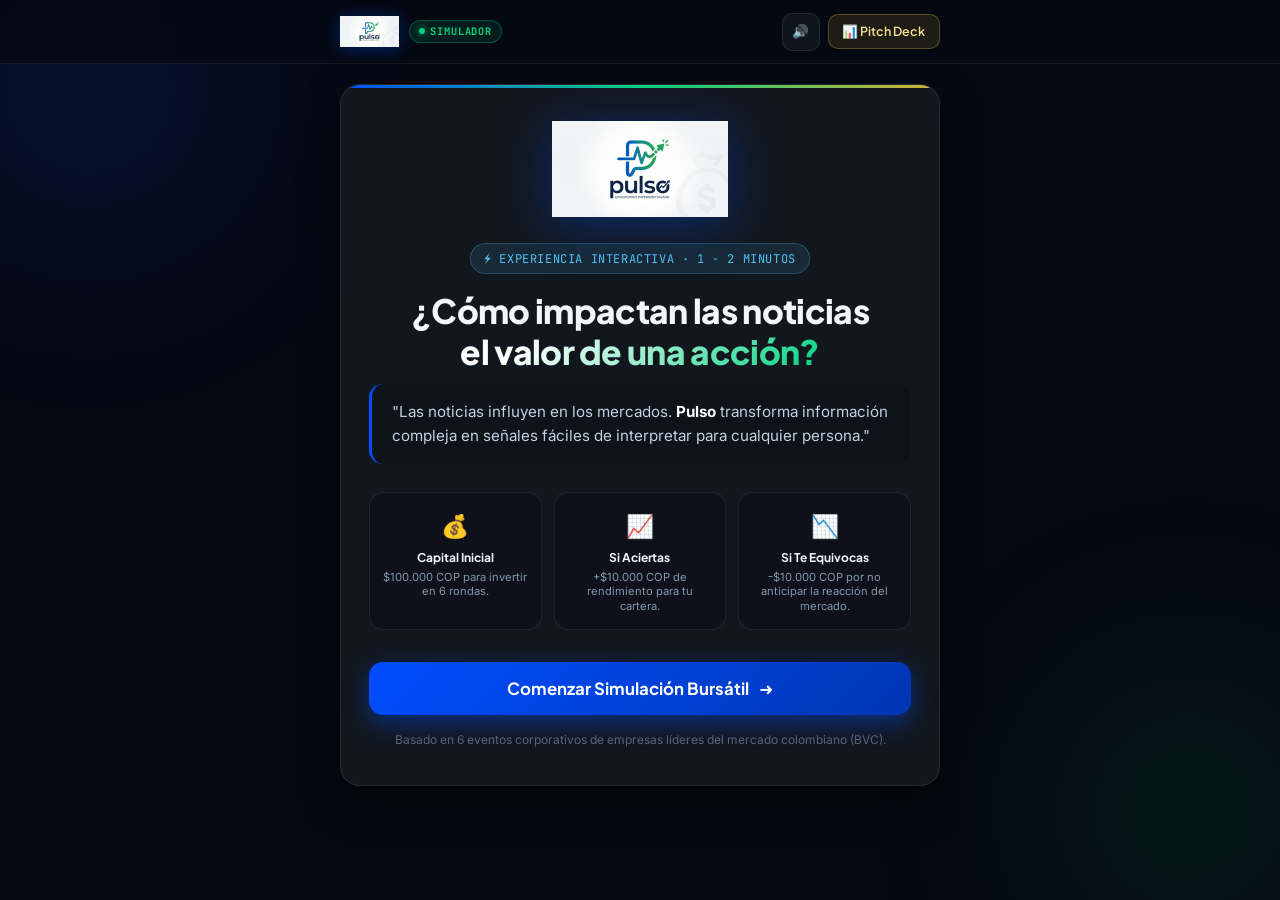
<file: simulador/index.html>
<!DOCTYPE html>
<html lang="es">

<head>
  <meta charset="UTF-8">
  <meta name="viewport" content="width=device-width, initial-scale=1.0, viewport-fit=cover">
  <title>Simulador Bursátil | Pulso — Educación e Inversión Guiada</title>
  <meta name="description"
    content="Minijuego interactivo de simulación bursátil de Pulso. Aprende cómo las noticias influyen en las acciones colombianas y descubre tu nivel de análisis de mercado.">

  <!-- Favicon -->
  <link rel="icon" type="image/png" href="assets/logo.png">

  <!-- Google Fonts: Plus Jakarta Sans, Inter, JetBrains Mono -->
  <link rel="preconnect" href="https://fonts.googleapis.com">
  <link rel="preconnect" href="https://fonts.gstatic.com" crossorigin>
  <link
    href="https://fonts.googleapis.com/css2?family=Inter:wght@300;400;500;600;700&family=JetBrains+Mono:wght@400;600;700;800&family=Plus+Jakarta+Sans:wght@500;600;700;800&display=swap"
    rel="stylesheet">

  <!-- Stylesheet -->
  <link rel="stylesheet" href="styles.css">
</head>

<body>

  <!-- Ambient Glowing Atmosphere -->
  <div class="ambient-glow" aria-hidden="true">
    <div class="glow-top-left"></div>
    <div class="glow-bottom-right"></div>
  </div>

  <!-- Confetti Canvas for High Scores -->
  <canvas id="confettiCanvas" aria-hidden="true"></canvas>

  <!-- Sticky App Header -->
  <header class="app-header" role="banner">
    <div class="header-container">
      <a href="../" class="brand-link" title="Volver al Pitch Deck de Pulso">
        <img src="assets/logo.png" alt="Pulso — Educación e Inversión Guiada" class="brand-logo">
        <span class="sim-badge">
          <span class="pulse-dot"></span>
          Simulador
        </span>
      </a>

      <div class="header-actions">
        <button class="icon-btn" id="btnToggleSound" title="Silenciar / Activar sonido" aria-label="Control de sonido">
          <span id="soundIcon">🔊</span>
        </button>
        <a href="../" class="deck-link-btn" title="Ver la presentación completa del Pitch Deck">
          <span>📊 Pitch Deck</span>
        </a>
      </div>
    </div>
  </header>

  <!-- Main Game Container -->
  <main class="app-main">

    <!-- ====================================================================
         SCREEN 1: ONBOARDING / WELCOME
         ==================================================================== -->
    <section class="view-screen active" id="screenWelcome" aria-labelledby="welcomeTitle">
      <div class="welcome-card">
        <div class="welcome-hero-img-wrap">
          <img src="assets/logo.png" alt="Pulso Logo" class="welcome-logo-large">
        </div>

        <div class="welcome-badge">
          <span>⚡ Experiencia Interactiva · 1 - 2 Minutos</span>
        </div>

        <h1 class="welcome-title" id="welcomeTitle">
          ¿Cómo impactan las noticias <br>
          <span class="gradient-text">el valor de una acción?</span>
        </h1>

        <div class="welcome-quote">
          "Las noticias influyen en los mercados. <strong>Pulso</strong> transforma información compleja en señales fáciles de interpretar para cualquier persona."
        </div>

        <div class="welcome-rules-grid">
          <div class="rule-card">
            <span class="rule-icon">💰</span>
            <span class="rule-title">Capital Inicial</span>
            <span class="rule-desc">$100.000 COP para invertir en 6 rondas.</span>
          </div>
          <div class="rule-card">
            <span class="rule-icon">📈</span>
            <span class="rule-title">Si Aciertas</span>
            <span class="rule-desc">+$10.000 COP de rendimiento para tu cartera.</span>
          </div>
          <div class="rule-card">
            <span class="rule-icon">📉</span>
            <span class="rule-title">Si Te Equivocas</span>
            <span class="rule-desc">-$10.000 COP por no anticipar la reacción del mercado.</span>
          </div>
        </div>

        <button class="welcome-cta-btn" id="btnStartSim">
          <span>Comenzar Simulación Bursátil</span>
          <span>➜</span>
        </button>

        <p class="welcome-footer-note">
          Basado en 6 eventos corporativos de empresas líderes del mercado colombiano (BVC).
        </p>
      </div>
    </section>

    <!-- ====================================================================
         SCREEN 2: GAMEPLAY (QUESTIONS 1 TO 6)
         ==================================================================== -->
    <section class="view-screen" id="screenGame" aria-labelledby="companyName">
      <!-- HUD Stats Bar -->
      <div class="game-hud" role="region" aria-label="Métricas de la ronda">
        <div class="hud-capital-box">
          <span class="hud-label">Capital Actual</span>
          <div class="hud-capital-amount">
            <span id="hudCapital">$100.000</span>
            <span class="hud-capital-delta" id="hudDelta">+10k</span>
          </div>
        </div>

        <div class="hud-progress-box">
          <span class="hud-round-counter">Ronda <span id="roundCurrent">1</span> de 6</span>
          <div class="stepped-progress-bar" id="progressBar">
            <div class="progress-step-pill current"></div>
            <div class="progress-step-pill"></div>
            <div class="progress-step-pill"></div>
            <div class="progress-step-pill"></div>
            <div class="progress-step-pill"></div>
            <div class="progress-step-pill"></div>
          </div>
        </div>
      </div>

      <!-- Main Trading Card -->
      <div class="game-card">
        <!-- Company Header Info -->
        <div class="company-header">
          <div class="company-meta">
            <div class="company-logo-wrap" id="companyLogoWrap">
              <img src="assets/iconos/bancolombia.svg" alt="Empresa" id="companyLogo">
            </div>
            <div class="company-info">
              <h2 class="company-name" id="companyName">Bancolombia</h2>
              <div class="company-tags">
                <span class="company-ticker" id="companyTicker">BCOL · BVC</span>
                <span class="company-sector" id="companySector">Banca & Finanzas</span>
              </div>
            </div>
          </div>

          <div class="company-market-price">
            <div class="market-price-val" id="marketPriceVal">$34.500 COP</div>
            <span class="market-price-change positive" id="marketPriceChange">+0.85% Hoy</span>
          </div>
        </div>

        <!-- Mini Interactive Stock Chart -->
        <div class="chart-container">
          <canvas id="stockChartCanvas"></canvas>
          <span class="chart-watermark">PULSO DATA · EN VIVO</span>
          <span class="chart-status-badge" id="chartStatusBadge">+3.4% ALZA</span>
        </div>

        <!-- News Terminal Strip -->
        <div class="news-terminal">
          <div class="news-terminal-badge">
            <span>📰 COMUNICADO CORPORATIVO</span>
          </div>
          <p class="news-headline-text" id="newsHeadline">
            Bancolombia anunció la apertura de 50 nuevos corresponsales bancarios y oficinas digitales en municipios donde anteriormente no tenía cobertura.
          </p>
        </div>

        <!-- Decision Prompt -->
        <div class="decision-prompt-wrap">
          <h3 class="decision-question">¿Sube o baja la acción?</h3>
          <p class="decision-hint">Anticipa cómo reaccionará el mercado frente a esta noticia</p>
        </div>

        <!-- Decision Action Buttons -->
        <div class="decision-buttons-grid">
          <button class="decision-btn btn-sube" id="btnSube" aria-label="Predecir que la acción SUBE">
            <span class="btn-arrow-icon">⬆</span>
            <span>SUBE</span>
            <span class="btn-key-hint">Tecla 1 o [↑]</span>
          </button>

          <button class="decision-btn btn-baja" id="btnBaja" aria-label="Predecir que la acción BAJA">
            <span class="btn-arrow-icon">⬇</span>
            <span>BAJA</span>
            <span class="btn-key-hint">Tecla 2 o [↓]</span>
          </button>
        </div>

        <!-- Signal Reveal Card (Hidden until decision) -->
        <div class="signal-reveal-card" id="signalRevealCard" role="region" aria-live="polite">
          <div class="signal-status-header">
            <div class="signal-status-badge" id="signalStatusBadge">
              <span id="signalStatusIcon">✅</span>
              <span id="signalStatusTitle">¡Correcto!</span>
            </div>
            <span class="signal-delta-amount" id="signalDeltaAmount">+$10.000 COP</span>
          </div>

          <p class="signal-impact-msg" id="signalImpactMsg">
            El mercado interpretó esta noticia como positiva para la compañía.
          </p>

          <!-- Pulso Signal Insight Box -->
          <div class="pulso-insight-box">
            <div class="insight-header">
              <span>💡 Señal Pulso</span>
            </div>
            <p class="insight-text" id="signalRationale">
              La expansión de cobertura suele interpretarse como una señal de crecimiento y mayores oportunidades de ingresos futuros.
            </p>
          </div>

          <!-- Advance Controls -->
          <div class="next-action-row">
            <span class="auto-timer-hint" id="autoTimerHint">Avanzando automáticamente...</span>
            <button class="btn-next-question" id="btnNextQuestion">
              <span>Siguiente Noticia</span>
              <span>➜</span>
            </button>
          </div>
        </div>
      </div>
    </section>

    <!-- ====================================================================
         SCREEN 3: FINAL SUMMARY & PERFORMANCE DASHBOARD
         ==================================================================== -->
    <section class="view-screen" id="screenResults" aria-labelledby="resultsTitle">
      <div class="results-card">
        <div class="results-header">
          <div class="results-main-badge">
            <span>🎯 Simulación Finalizada</span>
          </div>
          <h1 class="results-title" id="resultsTitle">Tu Desempeño Bursátil</h1>
          <p class="results-subtitle">Este fue el resultado de tus decisiones frente al mercado</p>
        </div>

        <!-- Assigned Level Badge Banner -->
        <div class="level-banner" id="levelBanner">
          <div class="level-icon-large" id="levelIcon">🏆</div>
          <div class="level-info">
            <span class="level-tag">Nivel Asignado</span>
            <h2 class="level-name" id="levelName">Gurú del Mercado</h2>
            <p class="level-desc" id="levelDesc">
              ¡Desempeño impecable! Tu lectura del mercado es sobresaliente. Estás listo para liderar tus decisiones financieras.
            </p>
          </div>
        </div>

        <!-- Key Metrics Grid -->
        <div class="metrics-grid">
          <div class="metric-tile full-width">
            <div>
              <div class="metric-label">Capital Final vs Inicial</div>
              <div class="metric-value" id="resCapitalFinal">$160.000 COP</div>
            </div>
            <div style="text-align: right;">
              <div class="metric-label">Rendimiento Total</div>
              <div class="metric-value" id="resCapitalPct">+60.0%</div>
              <div class="metric-sub positive" id="resNetDelta">+$60.000 COP</div>
            </div>
          </div>

          <div class="metric-tile">
            <div class="metric-label">Aciertos</div>
            <div class="metric-value" style="color: var(--verde-ganancia);" id="resAciertos">6 de 6</div>
          </div>

          <div class="metric-tile">
            <div class="metric-label">Errores</div>
            <div class="metric-value" style="color: var(--rojo-perdida);" id="resErrores">0 de 6</div>
          </div>

          <div class="metric-tile">
            <div class="metric-label">Precisión</div>
            <div class="metric-value" style="color: var(--cyan-secundario);" id="resPrecision">100%</div>
          </div>

          <div class="metric-tile">
            <div class="metric-label">Capital Inicial</div>
            <div class="metric-value" style="color: var(--text-muted);">$100.000 COP</div>
          </div>
        </div>

        <!-- Decision Breakdown Review Accordion -->
        <div class="review-section">
          <button class="review-toggle-btn" id="btnToggleReview" aria-expanded="false">
            <span>📋 Ver análisis detallado de tus 6 decisiones</span>
            <span id="reviewArrow">▼</span>
          </button>
          <div class="review-list" id="reviewList">
            <!-- Dynamically populated in script.js -->
          </div>
        </div>

        <!-- Strategic Pulso Demonstration Pitch -->
        <div class="strategic-card">
          <h3 class="strategic-title">⚡ ¿Qué demostró esta simulación?</h3>
          <p class="strategic-text">
            Las noticias mueven los mercados minuto a minuto. Analizar informes de decenas de páginas requiere tiempo y experiencia técnica. <strong>Pulso</strong> democratiza ese análisis: procesa datos complejos y te entrega señales claras, rápidas y accionables para cuidar y hacer crecer tu patrimonio.
          </p>
        </div>

        <!-- Action CTAs -->
        <div class="results-actions-grid">
          <button class="action-btn-primary" id="btnRestart">
            <span>🔄 Jugar de nuevo</span>
          </button>

          <a href="../" class="action-btn-gold">
            <span>📊 Ver Pitch Deck para Inversionistas</span>
          </a>

          <button class="action-btn-secondary" id="btnShare">
            <span>🔗 Compartir mi resultado</span>
          </button>
        </div>
      </div>
    </section>

  </main>

  <!-- Toast Notification Feedback -->
  <div class="toast-notice" id="toastNotice" role="status" aria-live="polite">
    <span>✅</span>
    <span id="toastMsg">¡Resultado copiado al portapapeles!</span>
  </div>

  <!-- Game Logic Script -->
  <script src="script.js"></script>
</body>

</html>
</file>
<file: simulador/styles.css>
/* ==========================================================================
   SIMULADOR BURSÁTIL PULSO — HOJA DE ESTILOS PRINCIPAL
   Identidad visual:
     --azul-pulso: #004DFF
     --verde-crecimiento: #00D27F (Ganancias: #00C853)
     --rojo-perdida: #FF5252
     --oro-financiero: #D4AF37
     --gris-guiado: #808080
   Estética: TradingView / Robinhood / Linear / Dark Mode Glassmorphism
   ========================================================================== */

:root {
  /* Brand Tokens */
  --azul-pulso: #004DFF;
  --azul-pulso-light: #2A6CFF;
  --azul-pulso-glow: rgba(0, 77, 255, 0.35);
  
  --verde-crecimiento: #00D27F;
  --verde-ganancia: #00C853;
  --verde-glow: rgba(0, 210, 127, 0.35);
  --verde-surface: rgba(0, 210, 127, 0.12);
  --verde-border: rgba(0, 210, 127, 0.35);

  --rojo-perdida: #FF5252;
  --rojo-glow: rgba(255, 82, 82, 0.35);
  --rojo-surface: rgba(255, 82, 82, 0.12);
  --rojo-border: rgba(255, 82, 82, 0.35);

  --oro-financiero: #D4AF37;
  --oro-glow: rgba(212, 175, 55, 0.35);
  --oro-surface: rgba(212, 175, 55, 0.12);
  --oro-border: rgba(212, 175, 55, 0.35);

  --cyan-secundario: #4FC3F7;
  --gris-guiado: #808080;

  /* Surfaces & Dark Atmosphere */
  --bg-deep: #050912;
  --bg-main: #0D1117;
  --bg-card: rgba(22, 27, 34, 0.82);
  --bg-card-hover: rgba(28, 35, 45, 0.92);
  --bg-card-inner: rgba(13, 17, 23, 0.7);
  --border-subtle: rgba(255, 255, 255, 0.08);
  --border-active: rgba(0, 77, 255, 0.45);
  --border-hover: rgba(255, 255, 255, 0.18);

  /* Typography Colors */
  --text-pure: #FFFFFF;
  --text-title: #F3F7FC;
  --text-body: #C2D1E0;
  --text-muted: #8397AB;
  --text-dim: #546678;

  /* Typography Families */
  --font-display: 'Plus Jakarta Sans', system-ui, -apple-system, sans-serif;
  --font-body: 'Inter', -apple-system, BlinkMacSystemFont, 'Segoe UI', Roboto, sans-serif;
  --font-mono: 'JetBrains Mono', monospace;

  /* Curves & Timing */
  --ease-out-expo: cubic-bezier(0.16, 1, 0.3, 1);
  --ease-spring: cubic-bezier(0.34, 1.56, 0.64, 1);
  --dur-fast: 0.2s;
  --dur-med: 0.4s;
  --dur-slow: 0.8s;

  /* Layout */
  --container-max-w: 640px;
  --header-height: 64px;
  --radius-lg: 20px;
  --radius-md: 14px;
  --radius-sm: 10px;
  --radius-full: 9999px;
}

/* Reset & Base Setup */
*,
*::before,
*::after {
  box-sizing: border-box;
  margin: 0;
  padding: 0;
}

html {
  font-size: 16px;
  scroll-behavior: smooth;
  color-scheme: dark;
  -webkit-text-size-adjust: 100%;
}

body {
  min-height: 100vh;
  margin: 0;
  font-family: var(--font-body);
  background-color: var(--bg-deep);
  color: var(--text-body);
  overflow-x: hidden;
  -webkit-font-smoothing: antialiased;
  -moz-osx-font-smoothing: grayscale;
  line-height: 1.5;
  display: flex;
  flex-direction: column;
}

/* Atmospheric Glowing Lights */
.ambient-glow {
  position: fixed;
  inset: 0;
  pointer-events: none;
  z-index: 0;
  overflow: hidden;
}

.glow-top-left {
  position: absolute;
  top: -150px;
  left: -150px;
  width: 480px;
  height: 480px;
  background: radial-gradient(circle, var(--azul-pulso-glow) 0%, rgba(0, 77, 255, 0) 70%);
  filter: blur(80px);
  opacity: 0.55;
  border-radius: 50%;
}

.glow-bottom-right {
  position: absolute;
  bottom: -150px;
  right: -150px;
  width: 480px;
  height: 480px;
  background: radial-gradient(circle, var(--verde-glow) 0%, rgba(0, 210, 127, 0) 70%);
  filter: blur(90px);
  opacity: 0.35;
  border-radius: 50%;
}

/* Confetti Canvas for Victory */
#confettiCanvas {
  position: fixed;
  inset: 0;
  pointer-events: none;
  z-index: 100;
  width: 100%;
  height: 100%;
}

/* Top Sticky Navigation Header */
.app-header {
  position: sticky;
  top: 0;
  left: 0;
  right: 0;
  height: var(--header-height);
  z-index: 50;
  background: rgba(5, 9, 18, 0.85);
  backdrop-filter: blur(20px);
  -webkit-backdrop-filter: blur(20px);
  border-bottom: 1px solid var(--border-subtle);
  display: flex;
  align-items: center;
}

.header-container {
  width: 100%;
  max-width: var(--container-max-w);
  margin: 0 auto;
  padding: 0 1.25rem;
  display: flex;
  align-items: center;
  justify-content: space-between;
}

.brand-link {
  display: flex;
  align-items: center;
  gap: 0.65rem;
  text-decoration: none;
}

.brand-logo {
  height: 32px;
  width: auto;
  object-fit: contain;
  filter: drop-shadow(0 2px 8px rgba(0, 77, 255, 0.4));
}

.sim-badge {
  font-family: var(--font-mono);
  font-size: 0.65rem;
  font-weight: 700;
  letter-spacing: 0.08em;
  text-transform: uppercase;
  color: var(--verde-crecimiento);
  background: rgba(0, 210, 127, 0.1);
  border: 1px solid rgba(0, 210, 127, 0.3);
  padding: 0.2rem 0.55rem;
  border-radius: var(--radius-full);
  display: flex;
  align-items: center;
  gap: 0.35rem;
}

.pulse-dot {
  width: 6px;
  height: 6px;
  background-color: var(--verde-crecimiento);
  border-radius: 50%;
  box-shadow: 0 0 8px var(--verde-crecimiento);
  animation: pulseLive 1.8s infinite ease-in-out;
}

@keyframes pulseLive {
  0%, 100% {
    transform: scale(1);
    opacity: 1;
  }
  50% {
    transform: scale(1.4);
    opacity: 0.5;
  }
}

.header-actions {
  display: flex;
  align-items: center;
  gap: 0.5rem;
}

.icon-btn {
  background: rgba(255, 255, 255, 0.05);
  border: 1px solid var(--border-subtle);
  color: var(--text-muted);
  width: 38px;
  height: 38px;
  border-radius: var(--radius-sm);
  display: flex;
  align-items: center;
  justify-content: center;
  cursor: pointer;
  transition: all var(--dur-fast) var(--ease-out-expo);
}

.icon-btn:hover {
  background: rgba(255, 255, 255, 0.12);
  color: var(--text-pure);
  border-color: var(--border-hover);
  transform: translateY(-1px);
}

.deck-link-btn {
  font-family: var(--font-display);
  font-size: 0.78rem;
  font-weight: 600;
  padding: 0.45rem 0.85rem;
  background: rgba(212, 175, 55, 0.12);
  color: #F6E294;
  border: 1px solid var(--oro-border);
  border-radius: var(--radius-sm);
  text-decoration: none;
  display: inline-flex;
  align-items: center;
  gap: 0.4rem;
  transition: all var(--dur-fast) var(--ease-out-expo);
}

.deck-link-btn:hover {
  background: rgba(212, 175, 55, 0.22);
  color: #FFF2B8;
  border-color: var(--oro-financiero);
  transform: translateY(-1px);
}

/* App Main Content Container */
.app-main {
  flex: 1;
  position: relative;
  z-index: 1;
  display: flex;
  flex-direction: column;
  align-items: center;
  width: 100%;
  max-width: var(--container-max-w);
  margin: 0 auto;
  padding: 1.25rem 1.25rem 2.5rem;
}

/* Dynamic Views Visibility */
.view-screen {
  width: 100%;
  display: none;
  opacity: 0;
  transform: translateY(14px);
  transition: opacity 0.35s ease, transform 0.35s var(--ease-out-expo);
}

.view-screen.active {
  display: block;
  opacity: 1;
  transform: translateY(0);
}

/* ==========================================================================
   VIEW 1: ONBOARDING / WELCOME SCREEN
   ========================================================================== */
.welcome-card {
  background: var(--bg-card);
  backdrop-filter: blur(16px);
  -webkit-backdrop-filter: blur(16px);
  border: 1px solid var(--border-subtle);
  border-radius: var(--radius-lg);
  padding: 2.25rem 1.75rem;
  text-align: center;
  box-shadow: 0 16px 40px rgba(0, 0, 0, 0.45);
  position: relative;
  overflow: hidden;
}

.welcome-card::before {
  content: '';
  position: absolute;
  top: 0;
  left: 0;
  right: 0;
  height: 3px;
  background: linear-gradient(90deg, var(--azul-pulso), var(--verde-crecimiento), var(--oro-financiero));
}

.welcome-hero-img-wrap {
  margin-bottom: 1.25rem;
  position: relative;
  display: inline-block;
}

.welcome-logo-large {
  max-width: 220px;
  width: 80%;
  height: auto;
  filter: drop-shadow(0 8px 24px rgba(0, 77, 255, 0.35));
  animation: floatSubtle 4s infinite ease-in-out alternate;
}

@keyframes floatSubtle {
  0% { transform: translateY(0); }
  100% { transform: translateY(-6px); }
}

.welcome-badge {
  display: inline-flex;
  align-items: center;
  gap: 0.5rem;
  font-family: var(--font-mono);
  font-size: 0.75rem;
  color: var(--cyan-secundario);
  background: rgba(79, 195, 247, 0.1);
  border: 1px solid rgba(79, 195, 247, 0.25);
  padding: 0.35rem 0.85rem;
  border-radius: var(--radius-full);
  margin-bottom: 1rem;
  letter-spacing: 0.05em;
  text-transform: uppercase;
}

.welcome-title {
  font-family: var(--font-display);
  font-size: clamp(1.6rem, 5vw, 2.1rem);
  font-weight: 800;
  color: var(--text-title);
  line-height: 1.2;
  margin-bottom: 0.85rem;
  letter-spacing: -0.02em;
}

.welcome-title .gradient-text {
  background: linear-gradient(135deg, #FFFFFF 20%, var(--verde-crecimiento) 100%);
  -webkit-background-clip: text;
  -webkit-text-fill-color: transparent;
}

.welcome-quote {
  font-size: 0.95rem;
  color: var(--text-body);
  line-height: 1.55;
  margin-bottom: 1.75rem;
  background: var(--bg-card-inner);
  padding: 1rem 1.25rem;
  border-radius: var(--radius-md);
  border-left: 3px solid var(--azul-pulso);
  text-align: left;
}

.welcome-quote strong {
  color: var(--text-pure);
}

.welcome-rules-grid {
  display: grid;
  grid-template-columns: repeat(3, 1fr);
  gap: 0.75rem;
  margin-bottom: 2rem;
  text-align: left;
}

.rule-card {
  background: var(--bg-card-inner);
  border: 1px solid var(--border-subtle);
  border-radius: var(--radius-md);
  padding: 1rem 0.75rem;
  display: flex;
  flex-direction: column;
  align-items: center;
  text-align: center;
  transition: transform var(--dur-fast) ease;
}

.rule-card:hover {
  transform: translateY(-2px);
  border-color: var(--border-hover);
}

.rule-icon {
  font-size: 1.4rem;
  margin-bottom: 0.4rem;
}

.rule-title {
  font-family: var(--font-display);
  font-size: 0.75rem;
  font-weight: 700;
  color: var(--text-title);
  margin-bottom: 0.2rem;
}

.rule-desc {
  font-size: 0.7rem;
  color: var(--text-muted);
  line-height: 1.3;
}

.welcome-cta-btn {
  width: 100%;
  font-family: var(--font-display);
  font-size: 1.05rem;
  font-weight: 700;
  padding: 1rem 1.5rem;
  background: linear-gradient(135deg, var(--azul-pulso), #0036B3);
  color: #FFFFFF;
  border: none;
  border-radius: var(--radius-md);
  cursor: pointer;
  display: flex;
  align-items: center;
  justify-content: center;
  gap: 0.65rem;
  box-shadow: 0 8px 24px rgba(0, 77, 255, 0.45);
  transition: all var(--dur-fast) var(--ease-out-expo);
  text-decoration: none;
}

.welcome-cta-btn:hover {
  background: linear-gradient(135deg, var(--azul-pulso-light), var(--azul-pulso));
  box-shadow: 0 12px 30px rgba(0, 77, 255, 0.65);
  transform: translateY(-2px);
}

.welcome-cta-btn:active {
  transform: translateY(1px);
}

.welcome-footer-note {
  margin-top: 1rem;
  font-size: 0.75rem;
  color: var(--text-dim);
}

/* ==========================================================================
   VIEW 2: GAMEPLAY / QUESTION SCREEN
   ========================================================================== */

/* HUD Stats Bar */
.game-hud {
  width: 100%;
  background: var(--bg-card);
  backdrop-filter: blur(16px);
  -webkit-backdrop-filter: blur(16px);
  border: 1px solid var(--border-subtle);
  border-radius: var(--radius-md);
  padding: 0.85rem 1.15rem;
  margin-bottom: 1rem;
  display: flex;
  align-items: center;
  justify-content: space-between;
}

.hud-capital-box {
  display: flex;
  flex-direction: column;
}

.hud-label {
  font-family: var(--font-mono);
  font-size: 0.65rem;
  font-weight: 600;
  color: var(--text-muted);
  text-transform: uppercase;
  letter-spacing: 0.08em;
}

.hud-capital-amount {
  font-family: var(--font-mono);
  font-size: 1.35rem;
  font-weight: 800;
  color: var(--text-pure);
  display: flex;
  align-items: center;
  gap: 0.4rem;
  transition: color 0.3s ease;
}

.hud-capital-delta {
  font-size: 0.75rem;
  font-weight: 700;
  padding: 0.15rem 0.45rem;
  border-radius: var(--radius-full);
  opacity: 0;
  transform: translateY(-4px);
  transition: all 0.35s var(--ease-spring);
}

.hud-capital-delta.show-up {
  opacity: 1;
  transform: translateY(0);
  background: var(--verde-surface);
  color: var(--verde-ganancia);
}

.hud-capital-delta.show-down {
  opacity: 1;
  transform: translateY(0);
  background: var(--rojo-surface);
  color: var(--rojo-perdida);
}

.hud-progress-box {
  display: flex;
  flex-direction: column;
  align-items: flex-end;
  min-width: 120px;
}

.hud-round-counter {
  font-family: var(--font-display);
  font-size: 0.78rem;
  font-weight: 700;
  color: var(--text-title);
  margin-bottom: 0.35rem;
}

.stepped-progress-bar {
  display: flex;
  gap: 4px;
  width: 100%;
}

.progress-step-pill {
  flex: 1;
  height: 4px;
  background: rgba(255, 255, 255, 0.12);
  border-radius: var(--radius-full);
  transition: all 0.3s ease;
}

.progress-step-pill.completed {
  background: var(--azul-pulso);
}

.progress-step-pill.correct {
  background: var(--verde-crecimiento);
  box-shadow: 0 0 6px var(--verde-glow);
}

.progress-step-pill.incorrect {
  background: var(--rojo-perdida);
  box-shadow: 0 0 6px var(--rojo-glow);
}

.progress-step-pill.current {
  background: #FFFFFF;
  box-shadow: 0 0 8px rgba(255, 255, 255, 0.6);
}

/* Trading Card Container */
.game-card {
  width: 100%;
  background: var(--bg-card);
  backdrop-filter: blur(16px);
  -webkit-backdrop-filter: blur(16px);
  border: 1px solid var(--border-subtle);
  border-radius: var(--radius-lg);
  padding: 1.25rem;
  box-shadow: 0 16px 36px rgba(0, 0, 0, 0.4);
  position: relative;
  overflow: hidden;
}

/* Company Header Strip */
.company-header {
  display: flex;
  align-items: center;
  justify-content: space-between;
  margin-bottom: 1rem;
  padding-bottom: 0.85rem;
  border-bottom: 1px solid var(--border-subtle);
}

.company-meta {
  display: flex;
  align-items: center;
  gap: 0.85rem;
}

.company-logo-wrap {
  width: 44px;
  height: 44px;
  border-radius: var(--radius-md);
  background: var(--bg-card-inner);
  border: 1px solid var(--border-subtle);
  display: flex;
  align-items: center;
  justify-content: center;
  overflow: hidden;
}

.company-logo-wrap img,
.company-logo-wrap svg {
  width: 32px;
  height: 32px;
  object-fit: contain;
}

.company-info {
  display: flex;
  flex-direction: column;
}

.company-name {
  font-family: var(--font-display);
  font-size: 1.05rem;
  font-weight: 700;
  color: var(--text-title);
  line-height: 1.2;
}

.company-tags {
  display: flex;
  align-items: center;
  gap: 0.45rem;
  margin-top: 0.2rem;
}

.company-ticker {
  font-family: var(--font-mono);
  font-size: 0.7rem;
  font-weight: 700;
  color: var(--cyan-secundario);
}

.company-sector {
  font-size: 0.68rem;
  color: var(--text-muted);
}

.company-market-price {
  text-align: right;
}

.market-price-val {
  font-family: var(--font-mono);
  font-size: 0.95rem;
  font-weight: 700;
  color: var(--text-title);
}

.market-price-change {
  font-family: var(--font-mono);
  font-size: 0.72rem;
  font-weight: 600;
  display: block;
}

.market-price-change.positive {
  color: var(--verde-crecimiento);
}

.market-price-change.negative {
  color: var(--rojo-perdida);
}

/* Stock Mini-Chart Container */
.chart-container {
  width: 100%;
  height: 130px;
  background: var(--bg-card-inner);
  border: 1px solid var(--border-subtle);
  border-radius: var(--radius-md);
  margin-bottom: 1rem;
  position: relative;
  overflow: hidden;
}

#stockChartCanvas {
  width: 100%;
  height: 100%;
  display: block;
}

.chart-watermark {
  position: absolute;
  top: 8px;
  right: 12px;
  font-family: var(--font-mono);
  font-size: 0.65rem;
  color: var(--text-dim);
  pointer-events: none;
  text-transform: uppercase;
}

.chart-status-badge {
  position: absolute;
  bottom: 8px;
  left: 12px;
  font-family: var(--font-mono);
  font-size: 0.7rem;
  font-weight: 700;
  padding: 0.15rem 0.5rem;
  border-radius: var(--radius-full);
  opacity: 0;
  transition: opacity 0.3s ease;
}

.chart-status-badge.active-bull {
  opacity: 1;
  background: var(--verde-surface);
  color: var(--verde-ganancia);
  border: 1px solid var(--verde-border);
}

.chart-status-badge.active-bear {
  opacity: 1;
  background: var(--rojo-surface);
  color: var(--rojo-perdida);
  border: 1px solid var(--rojo-border);
}

/* News Terminal Card */
.news-terminal {
  background: rgba(13, 17, 23, 0.95);
  border: 1px solid rgba(255, 255, 255, 0.1);
  border-radius: var(--radius-md);
  padding: 1rem 1.15rem;
  margin-bottom: 1.25rem;
  position: relative;
}

.news-terminal-badge {
  display: inline-flex;
  align-items: center;
  gap: 0.4rem;
  font-family: var(--font-mono);
  font-size: 0.65rem;
  font-weight: 700;
  color: var(--oro-financiero);
  text-transform: uppercase;
  letter-spacing: 0.06em;
  margin-bottom: 0.5rem;
}

.news-headline-text {
  font-size: 0.92rem;
  font-weight: 500;
  color: var(--text-title);
  line-height: 1.5;
}

/* Decision Prompt Area */
.decision-prompt-wrap {
  text-align: center;
  margin-bottom: 0.75rem;
}

.decision-question {
  font-family: var(--font-display);
  font-size: 1.15rem;
  font-weight: 800;
  color: var(--text-pure);
  letter-spacing: -0.01em;
}

.decision-hint {
  font-size: 0.75rem;
  color: var(--text-muted);
  margin-top: 0.2rem;
}

/* Big Mobile-First Decision Buttons */
.decision-buttons-grid {
  display: grid;
  grid-template-columns: 1fr 1fr;
  gap: 0.85rem;
  margin-bottom: 1rem;
}

.decision-btn {
  position: relative;
  font-family: var(--font-display);
  font-size: 1.1rem;
  font-weight: 800;
  padding: 1.1rem 1rem;
  border-radius: var(--radius-md);
  cursor: pointer;
  display: flex;
  flex-direction: column;
  align-items: center;
  justify-content: center;
  gap: 0.25rem;
  border: 2px solid transparent;
  transition: all var(--dur-fast) var(--ease-out-expo);
  user-select: none;
  -webkit-tap-highlight-color: transparent;
}

.decision-btn .btn-arrow-icon {
  font-size: 1.4rem;
  line-height: 1;
  transition: transform var(--dur-fast) ease;
}

.decision-btn .btn-key-hint {
  font-family: var(--font-mono);
  font-size: 0.65rem;
  font-weight: 600;
  color: rgba(255, 255, 255, 0.6);
  text-transform: uppercase;
  letter-spacing: 0.05em;
}

/* SUBE Button */
.decision-btn.btn-sube {
  background: linear-gradient(135deg, rgba(0, 210, 127, 0.15), rgba(0, 168, 80, 0.25));
  border-color: rgba(0, 210, 127, 0.4);
  color: #55FFA6;
  box-shadow: 0 4px 16px rgba(0, 210, 127, 0.15);
}

.decision-btn.btn-sube:hover:not(:disabled) {
  background: linear-gradient(135deg, rgba(0, 210, 127, 0.28), rgba(0, 200, 83, 0.4));
  border-color: var(--verde-ganancia);
  color: #FFFFFF;
  box-shadow: 0 8px 24px rgba(0, 210, 127, 0.35);
  transform: translateY(-2px);
}

.decision-btn.btn-sube:hover:not(:disabled) .btn-arrow-icon {
  transform: translateY(-3px);
}

.decision-btn.btn-sube:active:not(:disabled) {
  transform: translateY(1px);
}

/* BAJA Button */
.decision-btn.btn-baja {
  background: linear-gradient(135deg, rgba(255, 82, 82, 0.15), rgba(210, 40, 40, 0.25));
  border-color: rgba(255, 82, 82, 0.4);
  color: #FFA3A3;
  box-shadow: 0 4px 16px rgba(255, 82, 82, 0.15);
}

.decision-btn.btn-baja:hover:not(:disabled) {
  background: linear-gradient(135deg, rgba(255, 82, 82, 0.28), rgba(255, 82, 82, 0.4));
  border-color: var(--rojo-perdida);
  color: #FFFFFF;
  box-shadow: 0 8px 24px rgba(255, 82, 82, 0.35);
  transform: translateY(-2px);
}

.decision-btn.btn-baja:hover:not(:disabled) .btn-arrow-icon {
  transform: translateY(3px);
}

.decision-btn.btn-baja:active:not(:disabled) {
  transform: translateY(1px);
}

.decision-btn:disabled {
  opacity: 0.45;
  cursor: not-allowed;
  transform: none !important;
}

.decision-btn.selected-choice {
  outline: 3px solid #FFFFFF;
  box-shadow: 0 0 20px rgba(255, 255, 255, 0.4);
}

/* Feedback & Market Signal Card (Appears after answer) */
.signal-reveal-card {
  display: none;
  background: var(--bg-card-inner);
  border-radius: var(--radius-md);
  padding: 1.15rem;
  margin-top: 0.85rem;
  border: 1px solid var(--border-subtle);
  animation: slideUpFade 0.35s var(--ease-out-expo) forwards;
}

@keyframes slideUpFade {
  0% {
    opacity: 0;
    transform: translateY(10px);
  }
  100% {
    opacity: 1;
    transform: translateY(0);
  }
}

.signal-reveal-card.correct-signal {
  border-color: var(--verde-border);
  background: linear-gradient(180deg, rgba(0, 210, 127, 0.08) 0%, rgba(13, 17, 23, 0.95) 100%);
}

.signal-reveal-card.incorrect-signal {
  border-color: var(--rojo-border);
  background: linear-gradient(180deg, rgba(255, 82, 82, 0.08) 0%, rgba(13, 17, 23, 0.95) 100%);
}

.signal-status-header {
  display: flex;
  align-items: center;
  justify-content: space-between;
  margin-bottom: 0.65rem;
}

.signal-status-badge {
  display: inline-flex;
  align-items: center;
  gap: 0.45rem;
  font-family: var(--font-display);
  font-size: 0.92rem;
  font-weight: 800;
}

.signal-status-badge.correct {
  color: var(--verde-ganancia);
}

.signal-status-badge.incorrect {
  color: var(--rojo-perdida);
}

.signal-delta-amount {
  font-family: var(--font-mono);
  font-size: 0.95rem;
  font-weight: 800;
  padding: 0.2rem 0.65rem;
  border-radius: var(--radius-full);
}

.signal-delta-amount.gain {
  background: var(--verde-surface);
  color: var(--verde-ganancia);
  border: 1px solid var(--verde-border);
}

.signal-delta-amount.loss {
  background: var(--rojo-surface);
  color: var(--rojo-perdida);
  border: 1px solid var(--rojo-border);
}

.signal-impact-msg {
  font-size: 0.85rem;
  color: var(--text-title);
  margin-bottom: 0.75rem;
  line-height: 1.4;
}

/* Pulso Insight Rationale Box */
.pulso-insight-box {
  background: rgba(0, 77, 255, 0.08);
  border: 1px solid rgba(0, 77, 255, 0.25);
  border-radius: var(--radius-sm);
  padding: 0.75rem 0.9rem;
  margin-bottom: 0.95rem;
}

.insight-header {
  display: flex;
  align-items: center;
  gap: 0.45rem;
  font-family: var(--font-display);
  font-size: 0.75rem;
  font-weight: 700;
  color: #7DB2FF;
  margin-bottom: 0.25rem;
  text-transform: uppercase;
  letter-spacing: 0.05em;
}

.insight-text {
  font-size: 0.8rem;
  color: var(--text-body);
  line-height: 1.45;
}

.next-action-row {
  display: flex;
  align-items: center;
  justify-content: space-between;
}

.auto-timer-hint {
  font-size: 0.72rem;
  color: var(--text-dim);
}

.btn-next-question {
  font-family: var(--font-display);
  font-size: 0.85rem;
  font-weight: 700;
  padding: 0.55rem 1.15rem;
  background: linear-gradient(135deg, var(--azul-pulso), #0036B3);
  color: #FFFFFF;
  border: none;
  border-radius: var(--radius-sm);
  cursor: pointer;
  display: inline-flex;
  align-items: center;
  gap: 0.4rem;
  transition: all var(--dur-fast) ease;
}

.btn-next-question:hover {
  background: linear-gradient(135deg, var(--azul-pulso-light), var(--azul-pulso));
  transform: translateX(2px);
}

/* ==========================================================================
   VIEW 3: FINAL RESULTS DASHBOARD
   ========================================================================== */
.results-card {
  background: var(--bg-card);
  backdrop-filter: blur(16px);
  -webkit-backdrop-filter: blur(16px);
  border: 1px solid var(--border-subtle);
  border-radius: var(--radius-lg);
  padding: 2rem 1.5rem;
  box-shadow: 0 16px 40px rgba(0, 0, 0, 0.5);
  position: relative;
  overflow: hidden;
}

.results-card::before {
  content: '';
  position: absolute;
  top: 0;
  left: 0;
  right: 0;
  height: 3px;
  background: linear-gradient(90deg, var(--azul-pulso), var(--verde-crecimiento), var(--oro-financiero));
}

.results-header {
  text-align: center;
  margin-bottom: 1.75rem;
}

.results-main-badge {
  display: inline-flex;
  align-items: center;
  gap: 0.5rem;
  font-family: var(--font-mono);
  font-size: 0.75rem;
  font-weight: 700;
  text-transform: uppercase;
  letter-spacing: 0.08em;
  color: var(--oro-financiero);
  background: var(--oro-surface);
  border: 1px solid var(--oro-border);
  padding: 0.35rem 0.85rem;
  border-radius: var(--radius-full);
  margin-bottom: 0.85rem;
}

.results-title {
  font-family: var(--font-display);
  font-size: clamp(1.7rem, 5vw, 2.2rem);
  font-weight: 800;
  color: var(--text-pure);
  line-height: 1.15;
  margin-bottom: 0.4rem;
}

.results-subtitle {
  font-size: 0.88rem;
  color: var(--text-muted);
}

/* Assigned Level Banner */
.level-banner {
  background: var(--bg-card-inner);
  border-radius: var(--radius-md);
  padding: 1.25rem;
  margin-bottom: 1.5rem;
  display: flex;
  align-items: center;
  gap: 1rem;
  border: 1px solid var(--border-subtle);
}

.level-icon-large {
  font-size: 2.4rem;
  flex-shrink: 0;
  display: flex;
  align-items: center;
  justify-content: center;
}

.level-info {
  flex: 1;
}

.level-tag {
  font-family: var(--font-mono);
  font-size: 0.68rem;
  font-weight: 700;
  color: var(--text-muted);
  text-transform: uppercase;
  letter-spacing: 0.08em;
}

.level-name {
  font-family: var(--font-display);
  font-size: 1.25rem;
  font-weight: 800;
  color: var(--text-title);
  line-height: 1.2;
  margin-bottom: 0.2rem;
}

.level-desc {
  font-size: 0.78rem;
  color: var(--text-body);
  line-height: 1.4;
}

/* Metrics Dashboard Grid */
.metrics-grid {
  display: grid;
  grid-template-columns: 1fr 1fr;
  gap: 0.75rem;
  margin-bottom: 1.75rem;
}

.metric-tile {
  background: var(--bg-card-inner);
  border: 1px solid var(--border-subtle);
  border-radius: var(--radius-md);
  padding: 0.95rem;
  text-align: left;
}

.metric-tile.full-width {
  grid-column: 1 / -1;
  background: linear-gradient(135deg, rgba(0, 77, 255, 0.12), rgba(13, 17, 23, 0.9));
  border-color: rgba(0, 77, 255, 0.3);
  display: flex;
  align-items: center;
  justify-content: space-between;
}

.metric-label {
  font-family: var(--font-mono);
  font-size: 0.68rem;
  font-weight: 600;
  color: var(--text-muted);
  text-transform: uppercase;
  letter-spacing: 0.05em;
  margin-bottom: 0.25rem;
}

.metric-value {
  font-family: var(--font-mono);
  font-size: 1.2rem;
  font-weight: 800;
  color: var(--text-pure);
}

.metric-sub {
  font-size: 0.72rem;
  font-weight: 600;
  margin-top: 0.15rem;
}

.metric-sub.positive {
  color: var(--verde-ganancia);
}

.metric-sub.negative {
  color: var(--rojo-perdida);
}

/* Decision Review Accordion */
.review-section {
  margin-bottom: 1.75rem;
}

.review-toggle-btn {
  width: 100%;
  background: var(--bg-card-inner);
  border: 1px solid var(--border-subtle);
  border-radius: var(--radius-md);
  padding: 0.75rem 1rem;
  color: var(--text-title);
  font-family: var(--font-display);
  font-size: 0.85rem;
  font-weight: 700;
  cursor: pointer;
  display: flex;
  align-items: center;
  justify-content: space-between;
  transition: all var(--dur-fast) ease;
}

.review-toggle-btn:hover {
  background: rgba(255, 255, 255, 0.08);
  border-color: var(--border-hover);
}

.review-list {
  display: none;
  flex-direction: column;
  gap: 0.65rem;
  margin-top: 0.75rem;
}

.review-list.open {
  display: flex;
}

.review-item {
  background: rgba(13, 17, 23, 0.85);
  border: 1px solid var(--border-subtle);
  border-radius: var(--radius-sm);
  padding: 0.75rem 0.9rem;
}

.review-item-header {
  display: flex;
  align-items: center;
  justify-content: space-between;
  margin-bottom: 0.35rem;
}

.review-company {
  font-family: var(--font-display);
  font-size: 0.82rem;
  font-weight: 700;
  color: var(--text-title);
}

.review-result-badge {
  font-family: var(--font-mono);
  font-size: 0.68rem;
  font-weight: 700;
  padding: 0.1rem 0.45rem;
  border-radius: var(--radius-full);
}

.review-result-badge.correct {
  background: var(--verde-surface);
  color: var(--verde-ganancia);
}

.review-result-badge.incorrect {
  background: var(--rojo-surface);
  color: var(--rojo-perdida);
}

.review-news-excerpt {
  font-size: 0.74rem;
  color: var(--text-muted);
  line-height: 1.35;
  margin-bottom: 0.35rem;
}

.review-pulso-note {
  font-size: 0.72rem;
  color: #7DB2FF;
  line-height: 1.35;
}

/* Strategic Pitch Banner */
.strategic-card {
  background: linear-gradient(135deg, rgba(0, 77, 255, 0.15), rgba(0, 210, 127, 0.1));
  border: 1px solid rgba(0, 77, 255, 0.3);
  border-radius: var(--radius-md);
  padding: 1.15rem;
  margin-bottom: 1.75rem;
  text-align: left;
}

.strategic-title {
  font-family: var(--font-display);
  font-size: 0.88rem;
  font-weight: 700;
  color: var(--text-pure);
  margin-bottom: 0.35rem;
}

.strategic-text {
  font-size: 0.78rem;
  color: var(--text-body);
  line-height: 1.45;
}

/* Action Buttons Grid */
.results-actions-grid {
  display: flex;
  flex-direction: column;
  gap: 0.65rem;
}

.action-btn-primary {
  width: 100%;
  font-family: var(--font-display);
  font-size: 0.95rem;
  font-weight: 700;
  padding: 0.85rem 1.25rem;
  background: linear-gradient(135deg, var(--azul-pulso), #0036B3);
  color: #FFFFFF;
  border: none;
  border-radius: var(--radius-md);
  cursor: pointer;
  display: flex;
  align-items: center;
  justify-content: center;
  gap: 0.5rem;
  box-shadow: 0 6px 20px rgba(0, 77, 255, 0.4);
  transition: all var(--dur-fast) ease;
  text-decoration: none;
}

.action-btn-primary:hover {
  background: linear-gradient(135deg, var(--azul-pulso-light), var(--azul-pulso));
  transform: translateY(-2px);
  box-shadow: 0 8px 24px rgba(0, 77, 255, 0.55);
}

.action-btn-gold {
  width: 100%;
  font-family: var(--font-display);
  font-size: 0.92rem;
  font-weight: 700;
  padding: 0.8rem 1.25rem;
  background: rgba(212, 175, 55, 0.15);
  color: #F8E7A2;
  border: 1px solid var(--oro-border);
  border-radius: var(--radius-md);
  cursor: pointer;
  display: flex;
  align-items: center;
  justify-content: center;
  gap: 0.5rem;
  transition: all var(--dur-fast) ease;
  text-decoration: none;
}

.action-btn-gold:hover {
  background: rgba(212, 175, 55, 0.28);
  border-color: var(--oro-financiero);
  color: #FFFFFF;
  transform: translateY(-2px);
}

.action-btn-secondary {
  width: 100%;
  font-family: var(--font-display);
  font-size: 0.88rem;
  font-weight: 600;
  padding: 0.75rem 1.25rem;
  background: rgba(255, 255, 255, 0.05);
  color: var(--text-title);
  border: 1px solid var(--border-subtle);
  border-radius: var(--radius-md);
  cursor: pointer;
  display: flex;
  align-items: center;
  justify-content: center;
  gap: 0.5rem;
  transition: all var(--dur-fast) ease;
}

.action-btn-secondary:hover {
  background: rgba(255, 255, 255, 0.1);
  border-color: var(--border-hover);
  transform: translateY(-1px);
}

/* Toast Notification (Copied to Clipboard) */
.toast-notice {
  position: fixed;
  bottom: 24px;
  left: 50%;
  transform: translateX(-50%) translateY(50px);
  background: rgba(22, 27, 34, 0.95);
  border: 1px solid var(--verde-border);
  color: var(--verde-ganancia);
  font-family: var(--font-display);
  font-size: 0.82rem;
  font-weight: 700;
  padding: 0.65rem 1.25rem;
  border-radius: var(--radius-full);
  box-shadow: 0 10px 30px rgba(0, 0, 0, 0.6);
  opacity: 0;
  pointer-events: none;
  transition: all 0.35s var(--ease-spring);
  z-index: 120;
  display: flex;
  align-items: center;
  gap: 0.45rem;
}

.toast-notice.show {
  opacity: 1;
  transform: translateX(-50%) translateY(0);
}

/* Responsive Mobile Adjustments */
@media (max-width: 480px) {
  .welcome-rules-grid {
    grid-template-columns: 1fr;
    gap: 0.5rem;
  }

  .game-hud {
    padding: 0.75rem 0.9rem;
  }

  .hud-capital-amount {
    font-size: 1.15rem;
  }

  .game-card {
    padding: 1rem;
  }

  .decision-buttons-grid {
    gap: 0.65rem;
  }

  .decision-btn {
    padding: 0.95rem 0.5rem;
    font-size: 1rem;
  }

  .metrics-grid {
    grid-template-columns: 1fr;
  }

  .metric-tile.full-width {
    flex-direction: column;
    align-items: flex-start;
    gap: 0.5rem;
  }
}
</file>
